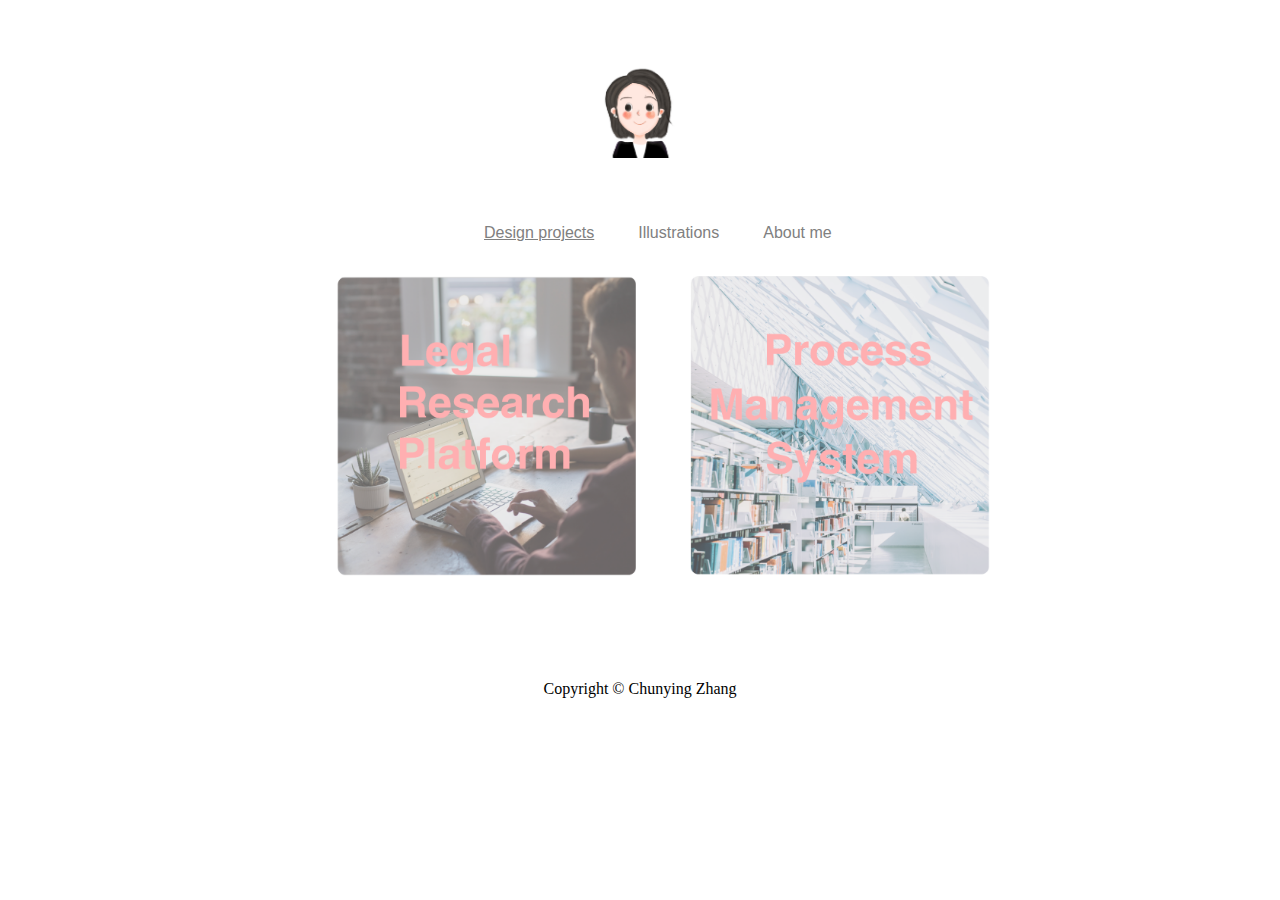
<file: index.html>
<!DOCTYPE html>
<html lang="en">
<head>
    <meta charset="utf-8" />
    <title>Betty Zhang</title>
    <link rel="stylesheet" type="text/css" href="css/home.css"/>
</head>
<body>
    <img class="portrait" src = images/page1/1.1.jpg alt="">
    <div class="item">
        <nav class="menu">
            <ul class="menu-item">
                <li class="menu-underline"><a href="index.html" class="item-link">Design projects</a></li>
                <li class="menu-text"><a href="illustration.html" class="item-link">Illustrations</a></li>
                <li class="menu-text"><a href="about.html" class ="item-link">About me</a></li>
            </ul>       
        </nav>
    </div>
    <!--default showing the design projects page-->
    <br>
    <div class="container">
    <a href="project.html">
        <img class="project-pic" src = images/page1/1.3.jpg alt=""></a>
    </div>
    <div class="container1">
    <a href="project1.html">
        <img class="project-pic" src = images/page1/1.2.jpg alt=""></a>
        </div>
<footer>Copyright &copy; Chunying Zhang</footer> 
</body>
</html>
</file>
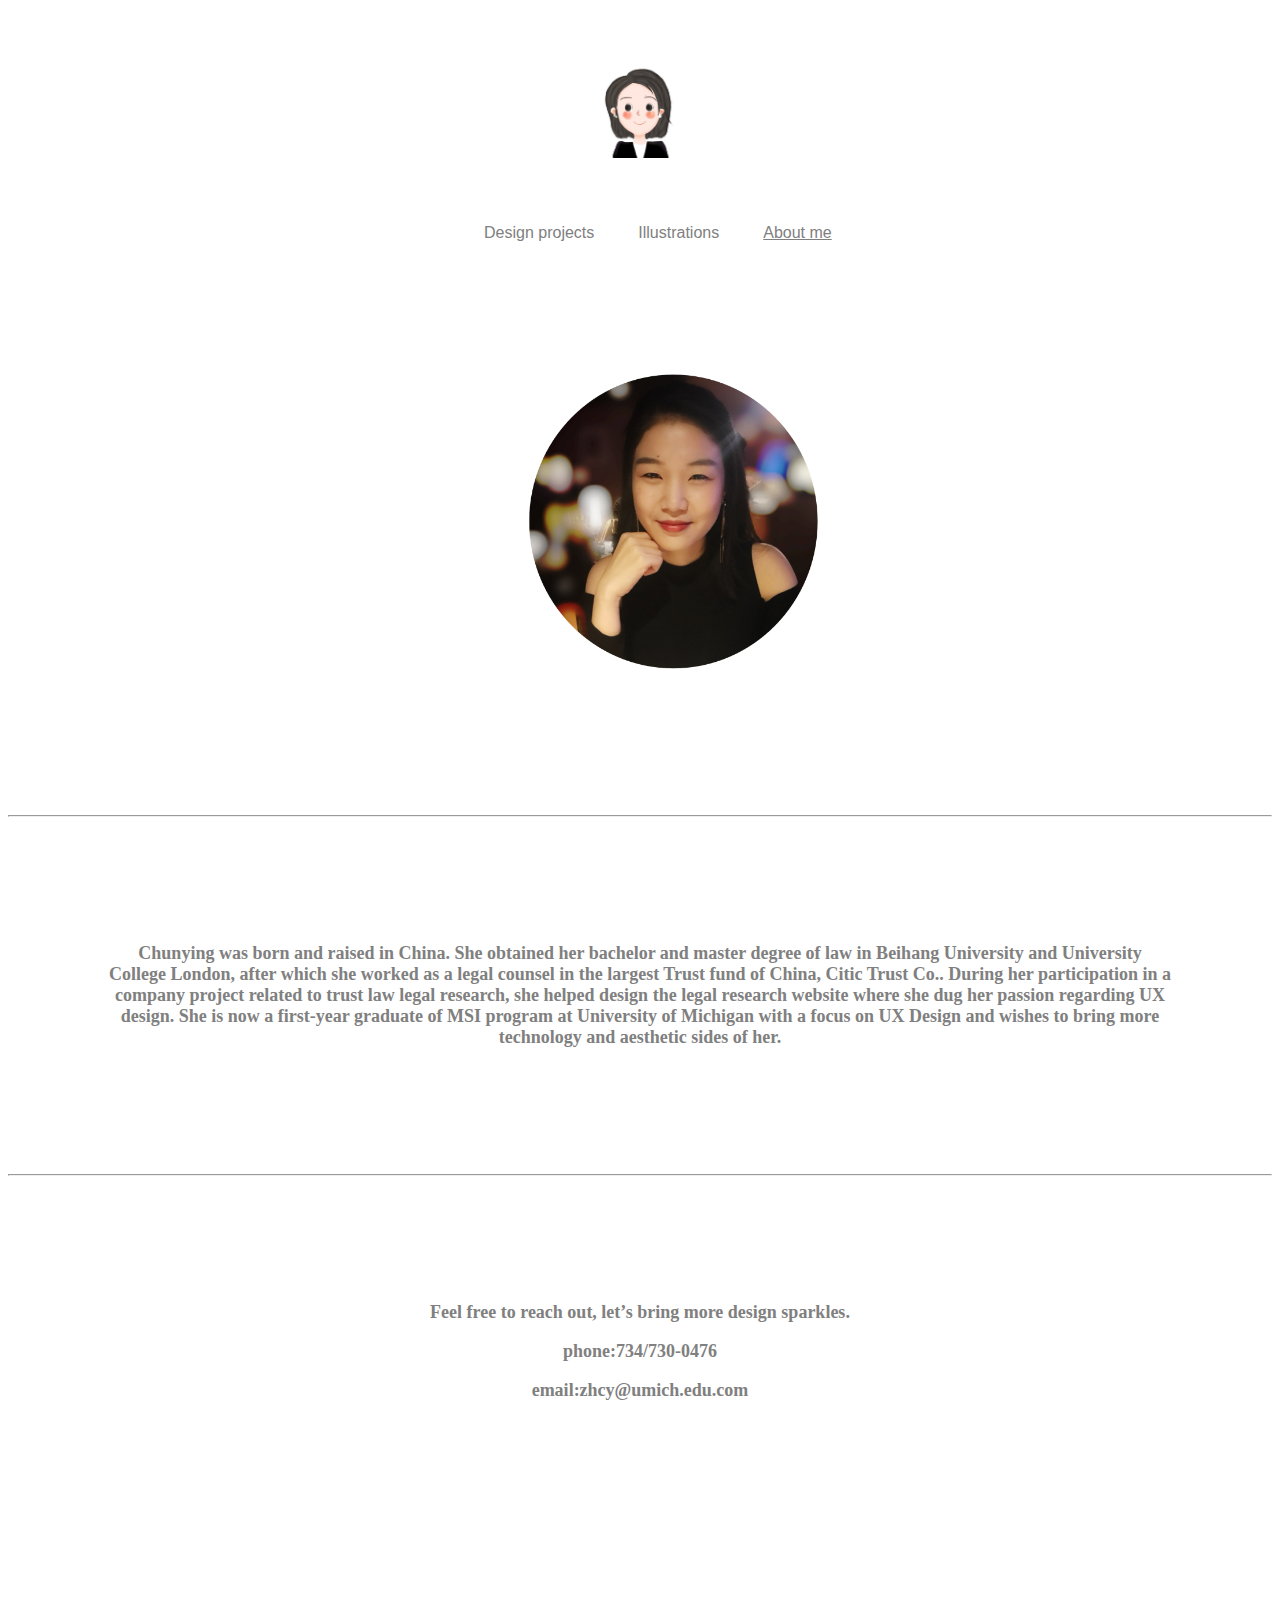
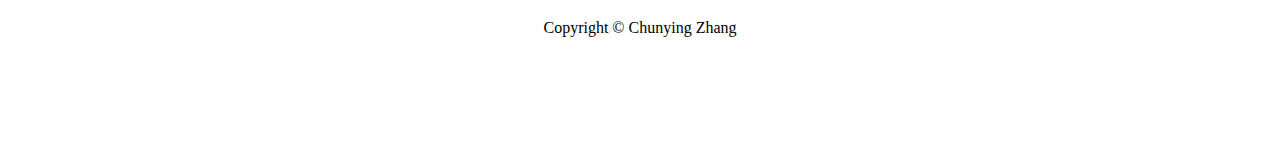
<file: about.html>
<!DOCTYPE html>
<html lang="en">
<head>
    <meta charset="utf-8" />
    <title>Betty Zhang</title>
    <link rel="stylesheet" type="text/css" href="css/about.css"/>
</head>
<body>
    <img class="portrait" src = images/page1/1.1.jpg alt="">
    <div class="item">
        <nav class="menu">
            <ul class="menu-item">
                <li class="menu-text"><a href="index.html" class="item-link">Design projects</a></li>
                <li class="menu-text"><a href="illustration.html" class="item-link">Illustrations</a></li>
                <li class="menu-underline"><a href="about.html" class ="item-link">About me</a></li>
            </ul>       
        </nav>
    </div>
    <div class="self-pic"><img src = images/page4/4.2.jpg alt=""></div>
    <hr/>
    <div class="selfintro">
         <p>Chunying was born and raised in China. She obtained her bachelor and master degree of law in Beihang University and University College London, after which she worked as a legal counsel in the largest Trust fund of China, Citic Trust Co.. During her participation in a company project related to trust law legal research, she helped design the legal research website where she dug her passion regarding UX design. She is now a first-year graduate of MSI program at University of Michigan with a focus on UX Design and wishes to bring more technology and aesthetic sides of her. </p>
    </div>
    <hr/>
    <div class="selfintro">
        <p>Feel free to reach out, let’s bring more design sparkles.</p>
        <p>phone:734/730-0476</p>
        <p>email:zhcy@umich.edu.com</p>
    </div>
<footer>Copyright &copy; Chunying Zhang</footer>
</body>
</html>
</file>
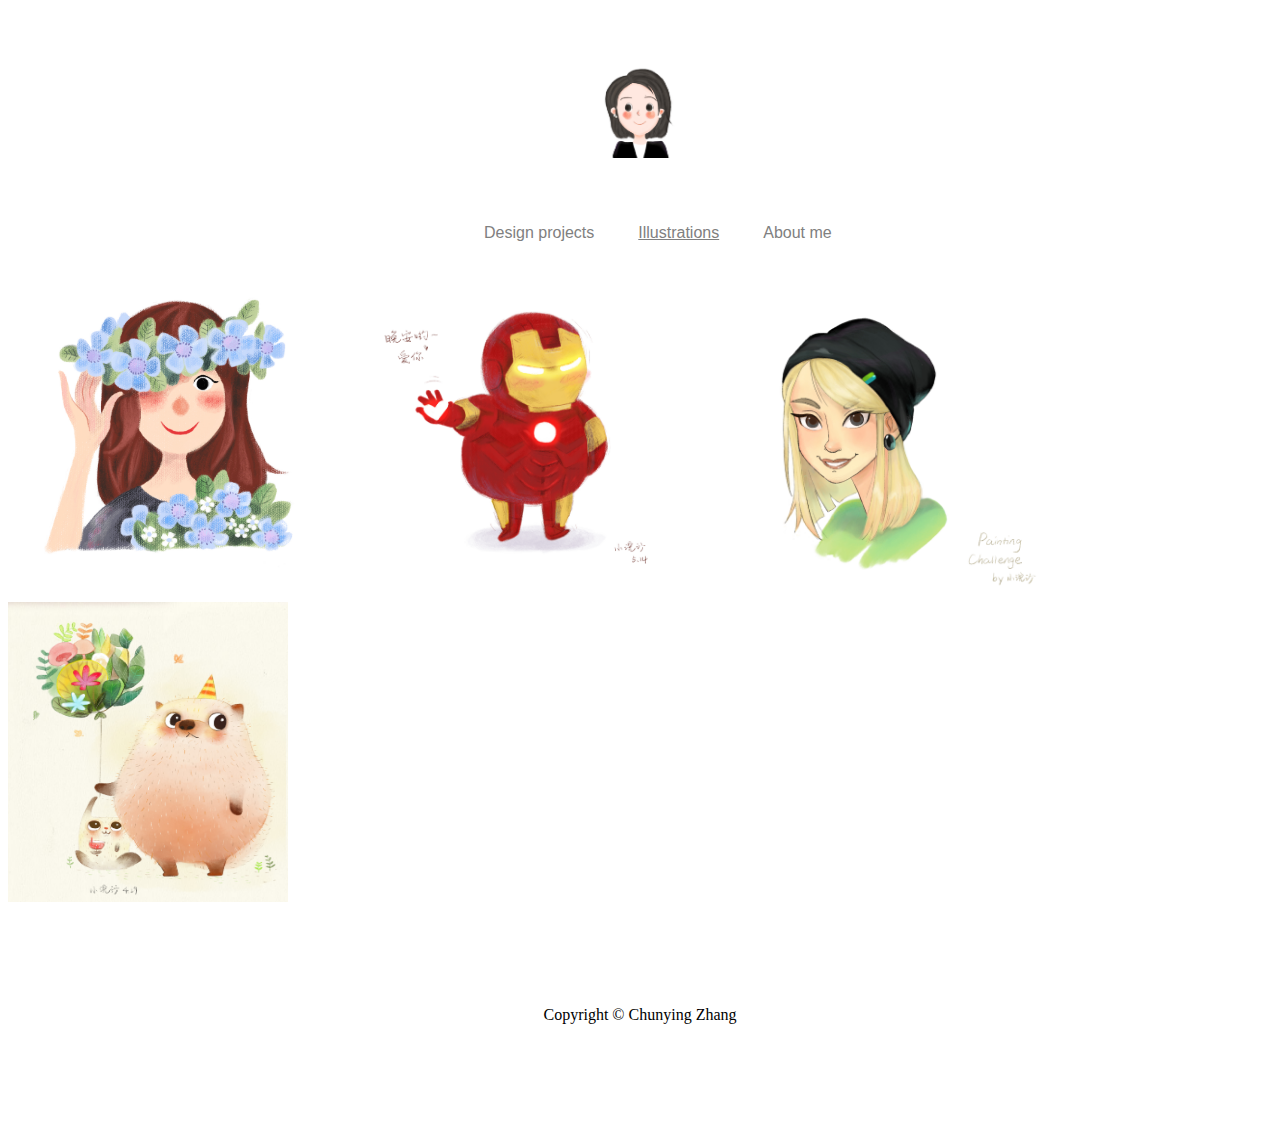
<file: illustration.html>
<!DOCTYPE html>
<html lang="en">
<head>
    <meta charset="utf-8" />
    <title>Betty Zhang</title>
    <link rel="stylesheet" type="text/css" href="css/illustration.css"/>
</head>
<body>
    <img class="portrait" src = images/page1/1.1.jpg alt="">
    <div class="item">
        <nav class="menu">
            <ul class="menu-item">
                <li class="menu-text"><a href="index.html" class="item-link">Design projects</a></li>
                <li class="menu-underline"><a href="illustration.html" class="item-link">Illustrations</a></li>
                <li class="menu-text"><a href="about.html" class ="item-link">About me</a></li>
            </ul>       
        </nav>
    </div>
    <img class="paintings" src = images/page3/3.2.jpg alt="">
    <img class="paintings" src = images/page3/3.3.jpg alt="">
    <img class="paintings3" src = images/page3/3.4.jpg alt="">
    <img class="paintings4" src = images/page3/3.5.jpg alt="">
<footer>Copyright &copy; Chunying Zhang</footer>
</body>
</html>
</file>
<file: css/home.css>
.portrait{
    height:100px;
    width: 120px;
    display: block;
    margin-left: auto;
    margin-right: auto;
    padding:50px;
    border:20px;

}
.menu{
    text-indent:26em;
}
.menu-text{
    list-style:none; 
    display:inline;
    color:grey;
    padding: 20px;
    font-family: Arial, Helvetica, sans-serif;
}
.menu-underline{
    list-style:none; 
    display:inline;
    color:grey;
    padding: 20px;
    text-decoration: underline;
    font-family: Arial, Helvetica, sans-serif;
}
.item-link{
    color:grey;
}
.item-link{
    text-decoration:none;
}

.container{
    position:relative;
    padding:50px;
    width:300px;
    height:300px;
    left:22%;
}
div{
    display:inline-block;
}
.textontop {
    color: #FEB3B3;
    position: absolute;
    font-size: 40px;
    font-weight: bold;
    left: 265px;
    bottom: 175px;
    font-family: Arial, Helvetica, sans-serif
}
.container1{
    position:relative;
    width:400px;
    height:400px;
    left:22%;
}
div{
    display:inline;
}
.textontop1{
    color:#FEB3B3;
    position:absolute;
    font-size:36px;
    font-weight:bold;
    left: 10px;
    bottom: 60px;
}
.project-pic{
    width:300px;
    height:300px;
}
footer {
    max-width: 980px;
    text-align: center;
    margin: auto;
    padding:100px;
}
</file>
<file: css/about.css>
.portrait{
    height:100px;
    width: 120px;
    display: block;
    margin-left: auto;
    margin-right: auto;
    padding:50px;
    border:20px;

}
.menu{
    text-indent:26em;
}
.menu-text{
    list-style:none; 
    display:inline;
    color:grey;
    padding: 20px;
    font-family: Arial, Helvetica, sans-serif;
}
.menu-underline{
    list-style:none; 
    display:inline;
    color:grey;
    padding: 20px;
    text-decoration: underline;
    font-family: Arial, Helvetica, sans-serif;
}
.item-link{
    color:grey;
}
.item-link{
    text-decoration:none;
}
img{
    width:400px;
    height:345px;
    padding:100px;
}
.self-pic{
    position: relative;
    left:370px;
}
.selfintro{
    font-size: 18px;
    font-weight: bold;
    color:grey;
    padding:100px;
    text-align: center;
}
footer {
    max-width: 980px;
    text-align: center;
    margin: auto;
    padding:100px;
}
</file>
<file: css/illustration.css>
.portrait{
    height:100px;
    width: 120px;
    display: block;
    margin-left: auto;
    margin-right: auto;
    padding:50px;
    border:20px;

}
.menu{
    text-indent:26em;
}
.menu-text{
    list-style:none; 
    display:inline;
    color:grey;
    padding: 20px;
    font-family: Arial, Helvetica, sans-serif;
}
.menu-underline{
    list-style:none; 
    display:inline;
    color:grey;
    padding: 20px;
    text-decoration: underline;
    font-family: Arial, Helvetica, sans-serif;
}
.item-link{
    color:grey;
}
.item-link{
    text-decoration:none;
}
.paintings{
    width:300px;
    height:300px;
    margin:20px;
}
.paintings3{
    width:350px;
    height:300px;
}
.paintings4{
    width:280px;
    height:300px;
}
footer {
    max-width: 980px;
    text-align: center;
    margin: auto;
    padding:100px;
}
</file>
